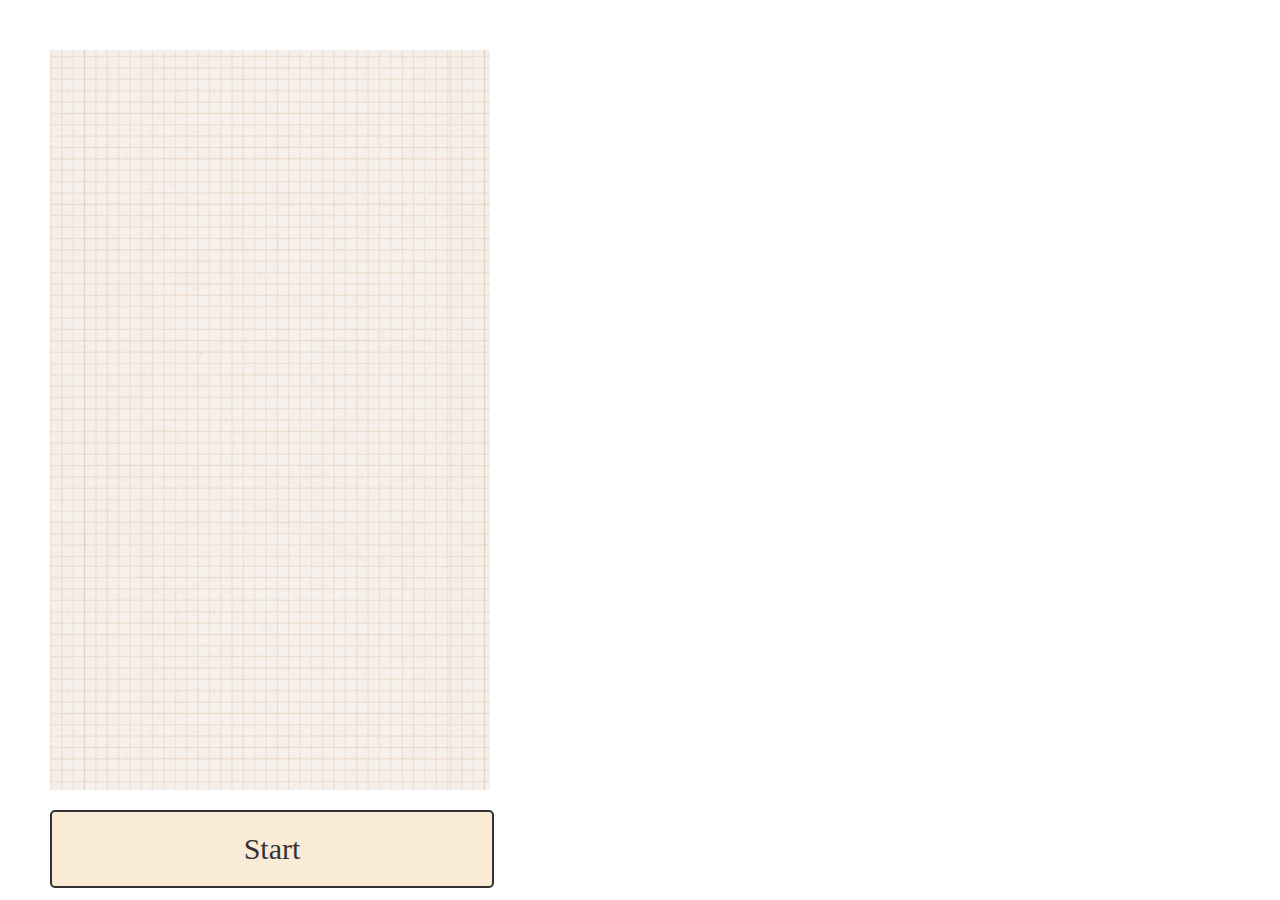
<file: Doodle/index.html>
<!DOCTYPE html>
<html lang="en">
  <head>
    <meta charset="UTF-8" />
    <meta http-equiv="X-UA-Compatible" content="IE=edge" />
    <meta name="viewport" content="width=device-width, initial-scale=1.0" />
    <title>Doodle Jump</title>
    <link rel="stylesheet" href="style.css" />
    <script src="app.js"></script>
  </head>
  <body>
    <div class="grid"></div>
    <div class="btn--start">Start<div>
  </body>
</html>
</file>
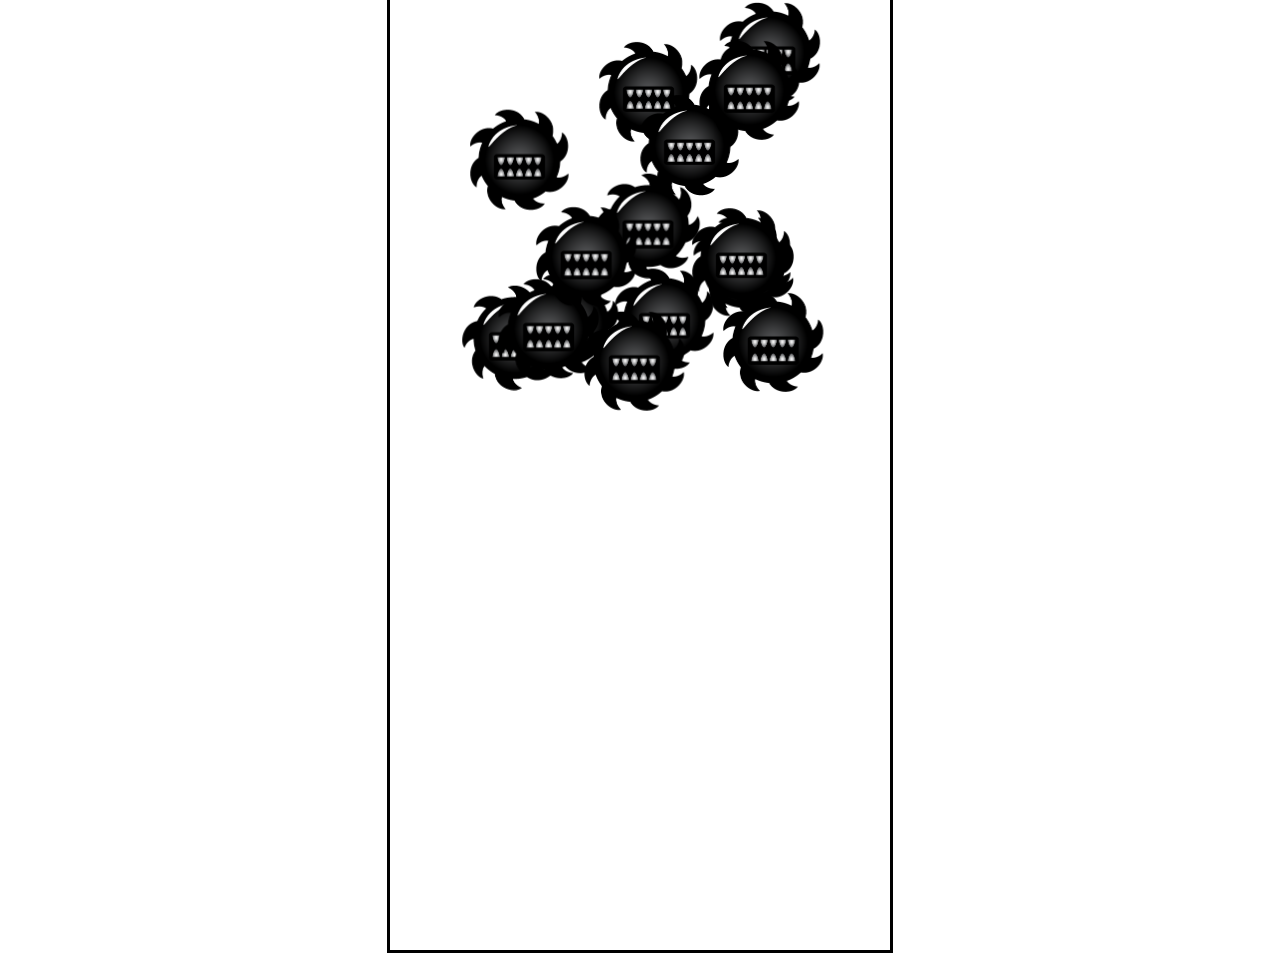
<file: NPC movements/index.html>
<!DOCTYPE html>
<html lang="en">
  <head>
    <meta charset="UTF-8" />
    <meta http-equiv="X-UA-Compatible" content="IE=edge" />
    <meta name="viewport" content="width=device-width, initial-scale=1.0" />
    <title>NPC Movements</title>
    <link rel="stylesheet" href="style.css" />
  </head>
  <body>
    <canvas id="canvas1"></canvas>
    <script src="script-blade.js"></script>
  </body>
</html>
</file>
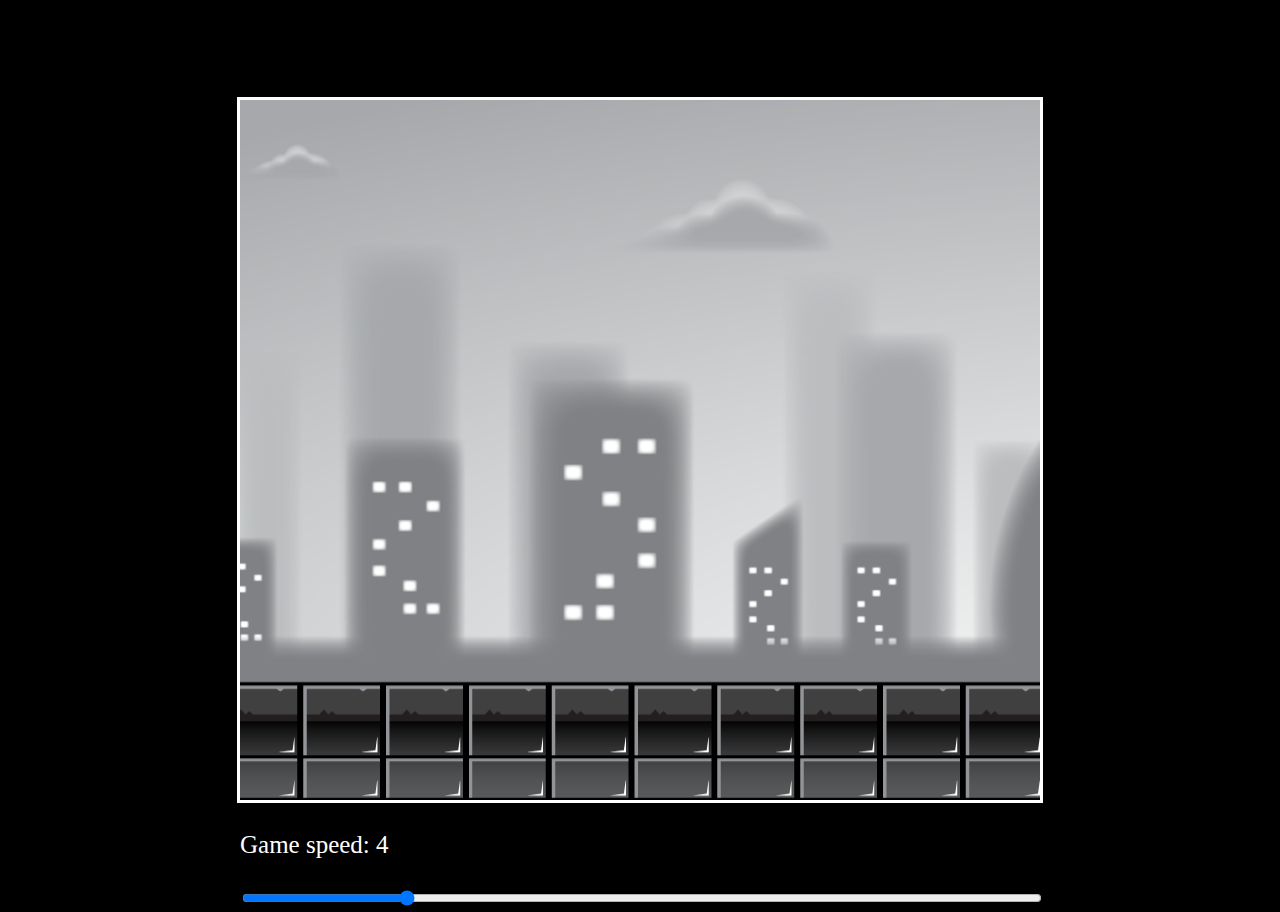
<file: parallax/index.html>
<!DOCTYPE html>
<html lang="en">
  <head>
    <meta charset="UTF-8" />
    <meta http-equiv="X-UA-Compatible" content="IE=edge" />
    <meta name="viewport" content="width=device-width, initial-scale=1.0" />
    <title>Parallax Backgrounds</title>
    <link rel="stylesheet" href="style.css" />
  </head>
  <body>
    <div id="container">
      <canvas id="canvas1"></canvas>
      <p>Game speed: <span id="showGameSpeed"></span></p>
      <input
        type="range"
        min="0"
        max="20"
        value="5"
        class="slider"
        id="slider"
      />
    </div>
    <script src="script.js"></script>
  </body>
</html>
</file>
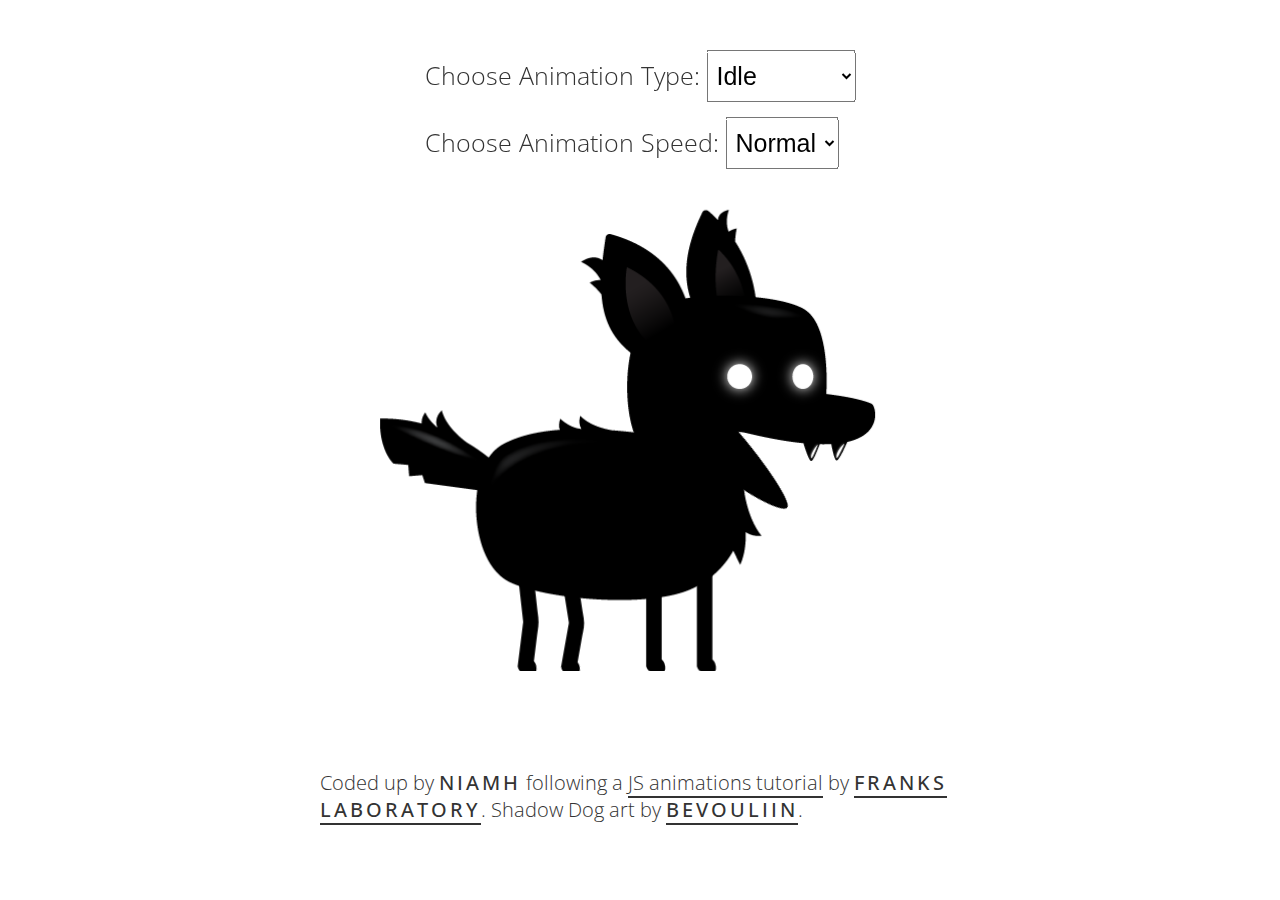
<file: shadow-dog/index.html>
<!DOCTYPE html>
<html lang="en">
  <head>
    <meta charset="UTF-8" />
    <meta http-equiv="X-UA-Compatible" content="IE=edge" />
    <meta name="viewport" content="width=device-width, initial-scale=1.0" />
    <title>Doggie Animation</title>
    <link rel="icon" type="image/x-icon" href="favicon.ico" />
    <link rel="stylesheet" href="style.css" />
    <link rel="preconnect" href="https://fonts.googleapis.com" />
    <link rel="preconnect" href="https://fonts.gstatic.com" crossorigin />
    <link
      href="https://fonts.googleapis.com/css2?family=Open+Sans:wght@300;500&display=swap"
      rel="stylesheet"
    />
  </head>
  <body>
    <canvas id="canvas1"></canvas>
    <div class="controls">
      <div>
        <label for="animationType">Choose Animation Type:</label>
        <select name="animationType" id="animationType">
          <option value="idle">Idle</option>
          <option value="jump">Jump</option>
          <option value="fall">Fall</option>
          <option value="run">Run</option>
          <option value="dizzy">Dizzy</option>
          <option value="sit">Sit</option>
          <option value="roll">Roll</option>
          <option value="bite">Bite</option>
          <option value="ko">Knock Out</option>
          <option value="getHit">Get Hit</option>
        </select>
      </div>
      <div class="second-selection">
        <label for="animationType">Choose Animation Speed:</label>
        <select name="animationSpeed" id="animationSpeed">
          <option value="4">Normal</option>
          <option value="8">Slow</option>
          <option value="1">Fast</option>
        </select>
      </div>
    </div>
    <div class="credit">
      <p>
        Coded up by <span class="author">Niamh</span> following a
        <a href="https://www.youtube.com/watch?v=CY0HE277IBM" target="_blank"
          >JS animations tutorial</a
        >
        by
        <a
          class="author"
          href="https://www.youtube.com/@Frankslaboratory"
          target="_blank"
          >Franks Laboratory</a
        >. Shadow Dog art by
        <a
          class="author"
          href="https://bevouliin.com/shadow-dog-sprites-with-stickman-style/"
          target="_blank"
          >bevouliin</a
        >.
      </p>
    </div>
    <script src="script.js"></script>
  </body>
</html>
</file>
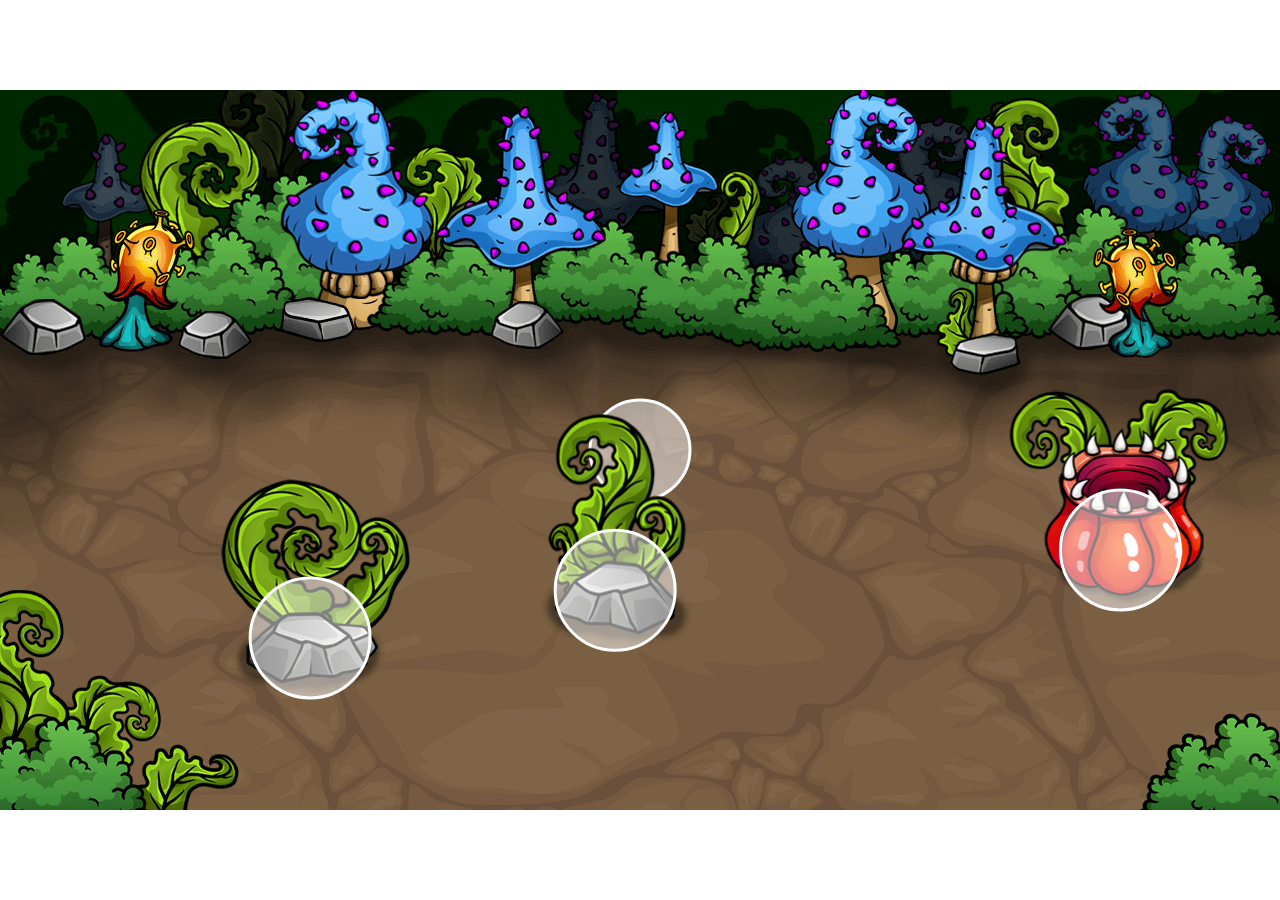
<file: Sprites-game/index.html>
<!DOCTYPE html>
<html lang="en">
  <head>
    <meta charset="UTF-8" />
    <meta http-equiv="X-UA-Compatible" content="IE=edge" />
    <meta name="viewport" content="width=device-width, initial-scale=1.0" />
    <title>Bullseye!!</title>
    <link rel="stylesheet" href="style.css" />
  </head>
  <body>
    <canvas id="canvas1"></canvas>
    <img id="overlay" src="images/overlay.png" alt="" />
    <img src="images/obstacles.png" alt="" id="obstacles" />

    <script src="script.js"></script>
  </body>
</html>
</file>
<file: Doodle/style.css>
body {
  box-sizing: border-box;
  padding: 0;
  margin: 0;
  color: #333;
}

.grid {
  padding: 20px;
  margin: 50px 0 0 50px;
  width: 400px;
  height: 700px;
  background-color: yellow;
  position: relative;
  font-size: 50px;
  text-align: center;
  background-image: url("background.png");
}

.btn--start {
  margin: 20px 0 0 50px;
  text-align: center;
  width: 400px;
  font-size: 30px;
  padding: 20px;
  background-color: antiquewhite;
  border: 2px solid #333;
  border-radius: 5px;
}

.doodler {
  width: 87px;
  height: 85px;
  position: absolute;
  background-image: url("doodler.png");
}

.platform {
  width: 85px;
  height: 15px;
  background-color: green;
  position: absolute;
  background-image: url("platform.png");
}

button {
  position: absolute;
  right: 0;
  bottom: 0;
  border: none;
  color: black;
  background-color: white;
  height: 80px;
  width: 80px;
  z-index: 100;
}
</file>
<file: NPC movements/style.css>
#canvas1 {
  border: 3px solid black;
  position: absolute;
  top: 50%;
  left: 50%;
  transform: translate(-50%, -50%);
  height: 1000px;
  width: 500px;
}
</file>
<file: parallax/style.css>
body {
  background-color: black;
}
#container {
  position: absolute;
  width: 800px;
  height: 700px;
  transform: translate(-50%, -50%);
  top: 50%;
  left: 50%;
  border: 3px solid white;
  font-size: 25px;
}

#canvas1 {
  position: relative;
}

#slider {
  width: 100%;
}

p {
  color: white;
}
</file>
<file: shadow-dog/style.css>
:root {
  --main-color: #333;
}

* {
  box-sizing: border-box;
  padding: 0;
  margin: 0;
}

body {
  font-family: "Open Sans", sans-serif;
}

html {
  font-size: 62.5%;
  font-weight: 300;
  color: var(--main-color);
}

#canvas1 {
  position: absolute;
  top: 50%;
  left: 50%;
  transform: translate(-50%, -50%);
  width: 600px;
  height: 600px;
  margin-bottom: 20px;
}

.controls {
  position: absolute;
  z-index: 10;
  top: 5rem;
  left: 50%;
  transform: translateX(-50%);
}

.controls,
select,
option {
  font-size: 2.5rem;
}

select {
  padding: 10px 5px;
}

.second-selection {
  margin-top: 1.5rem;
}

.credit {
  font-size: 2rem;
  position: absolute;
  bottom: 5rem;
  left: 50%;
  transform: translate(-50%, -50%);
  z-index: 10;
}

.author {
  text-transform: uppercase;
  letter-spacing: 3px;
  font-weight: 500;
}

a {
  text-decoration: none;
  color: var(--main-color);
  border-bottom: 2px solid var(--main-color);
}

a:hover {
  transform: translateY(-10px);
  background-color: var(--main-color);
  color: white;
}

@media (max-width: 70em) {
  html {
    font-size: 50%;
  }
  .controls {
    top: 0;
  }

  select {
    padding: 5px 3px;
  }

  .credit {
    bottom: 0.1rem;
  }
  #canvas1 {
    width: 400px;
    height: 400px;
  }
}

@media (max-width: 50em) {
  html {
    font-size: 40%;
  }
  #canvas1 {
    width: 250px;
    height: 250px;
  }
}
</file>
<file: Sprites-game/style.css>
* {
  margin: 0;
  padding: 0;
  box-sizing: border-box;
}

#canvas1 {
  background: url("images/background.png");
  position: absolute;
  top: 50%;
  left: 50%;
  transform: translate(-50%, -50%);
}

#overlay {
  position: absolute;
  top: 50%;
  left: 50%;
  transform: translate(-50%, -50%);
  pointer-events: none;
}

#obstacles {
  display: none;
}
</file>
